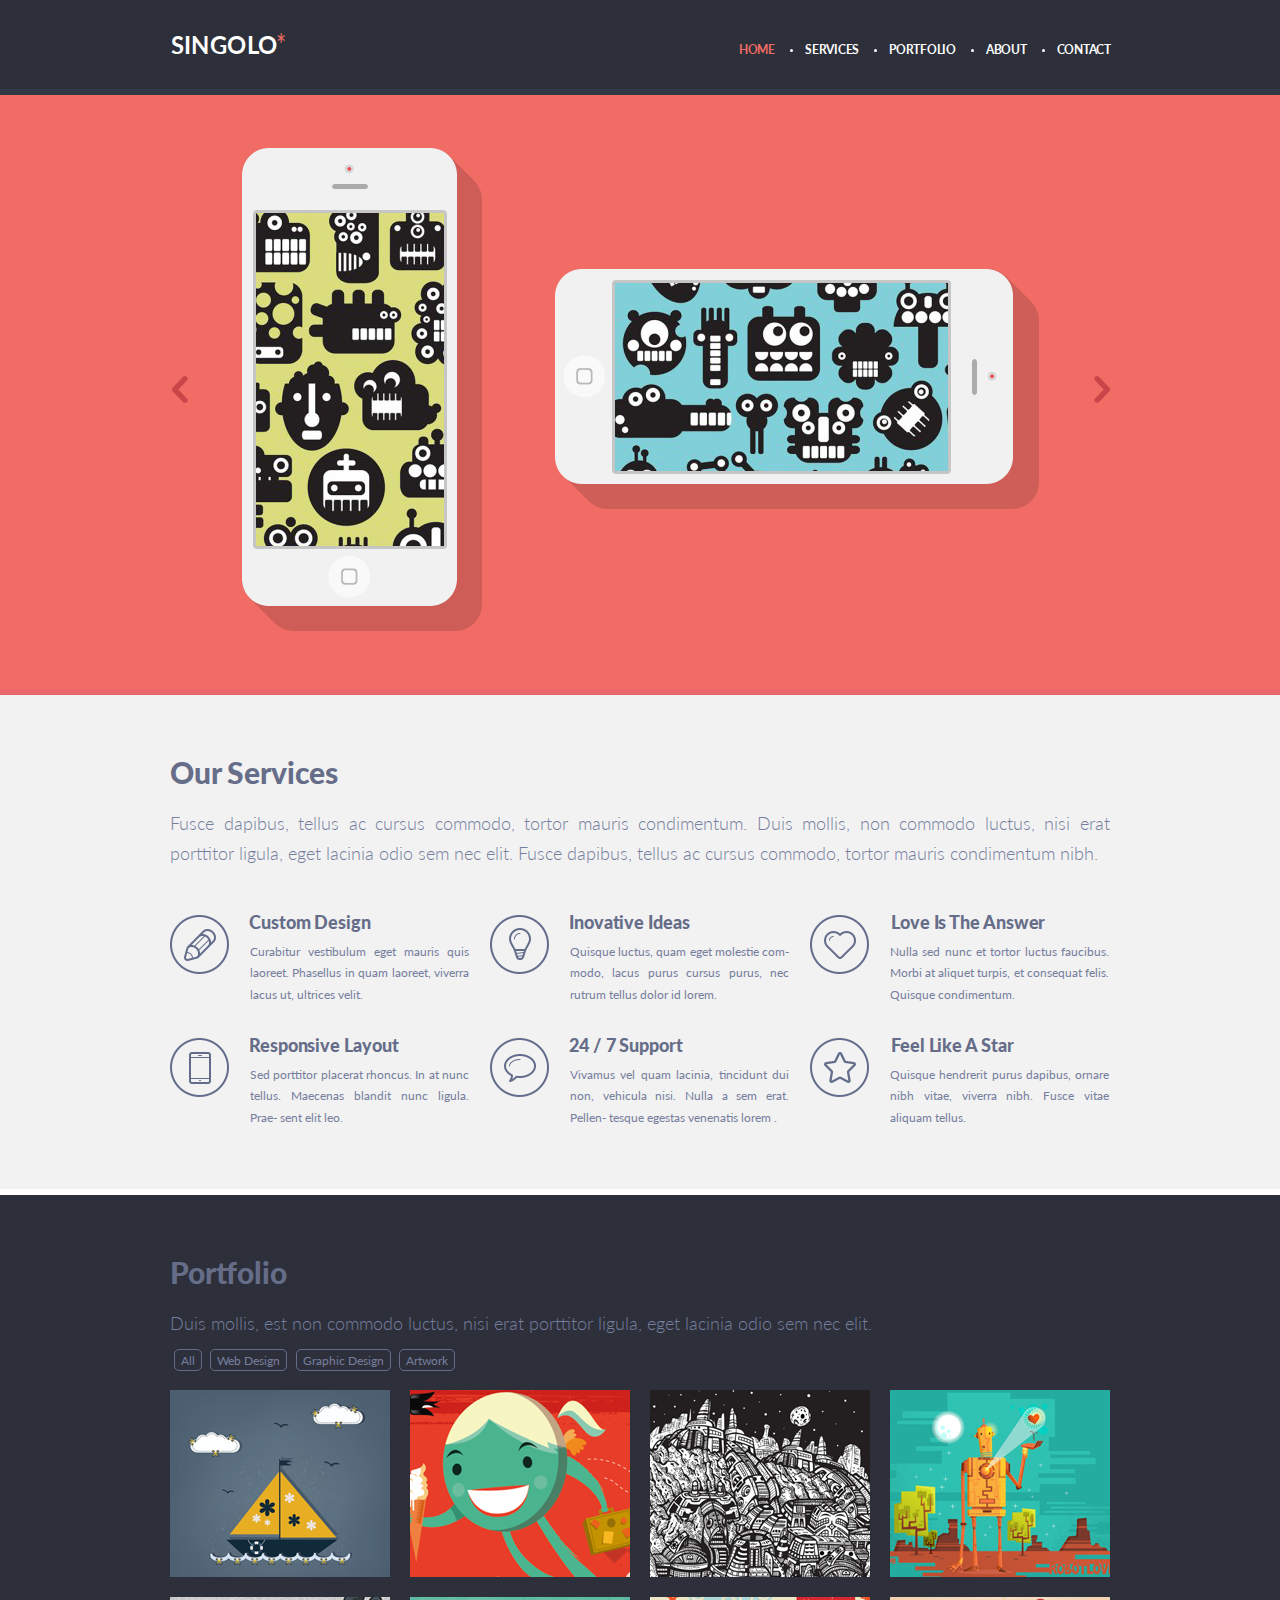
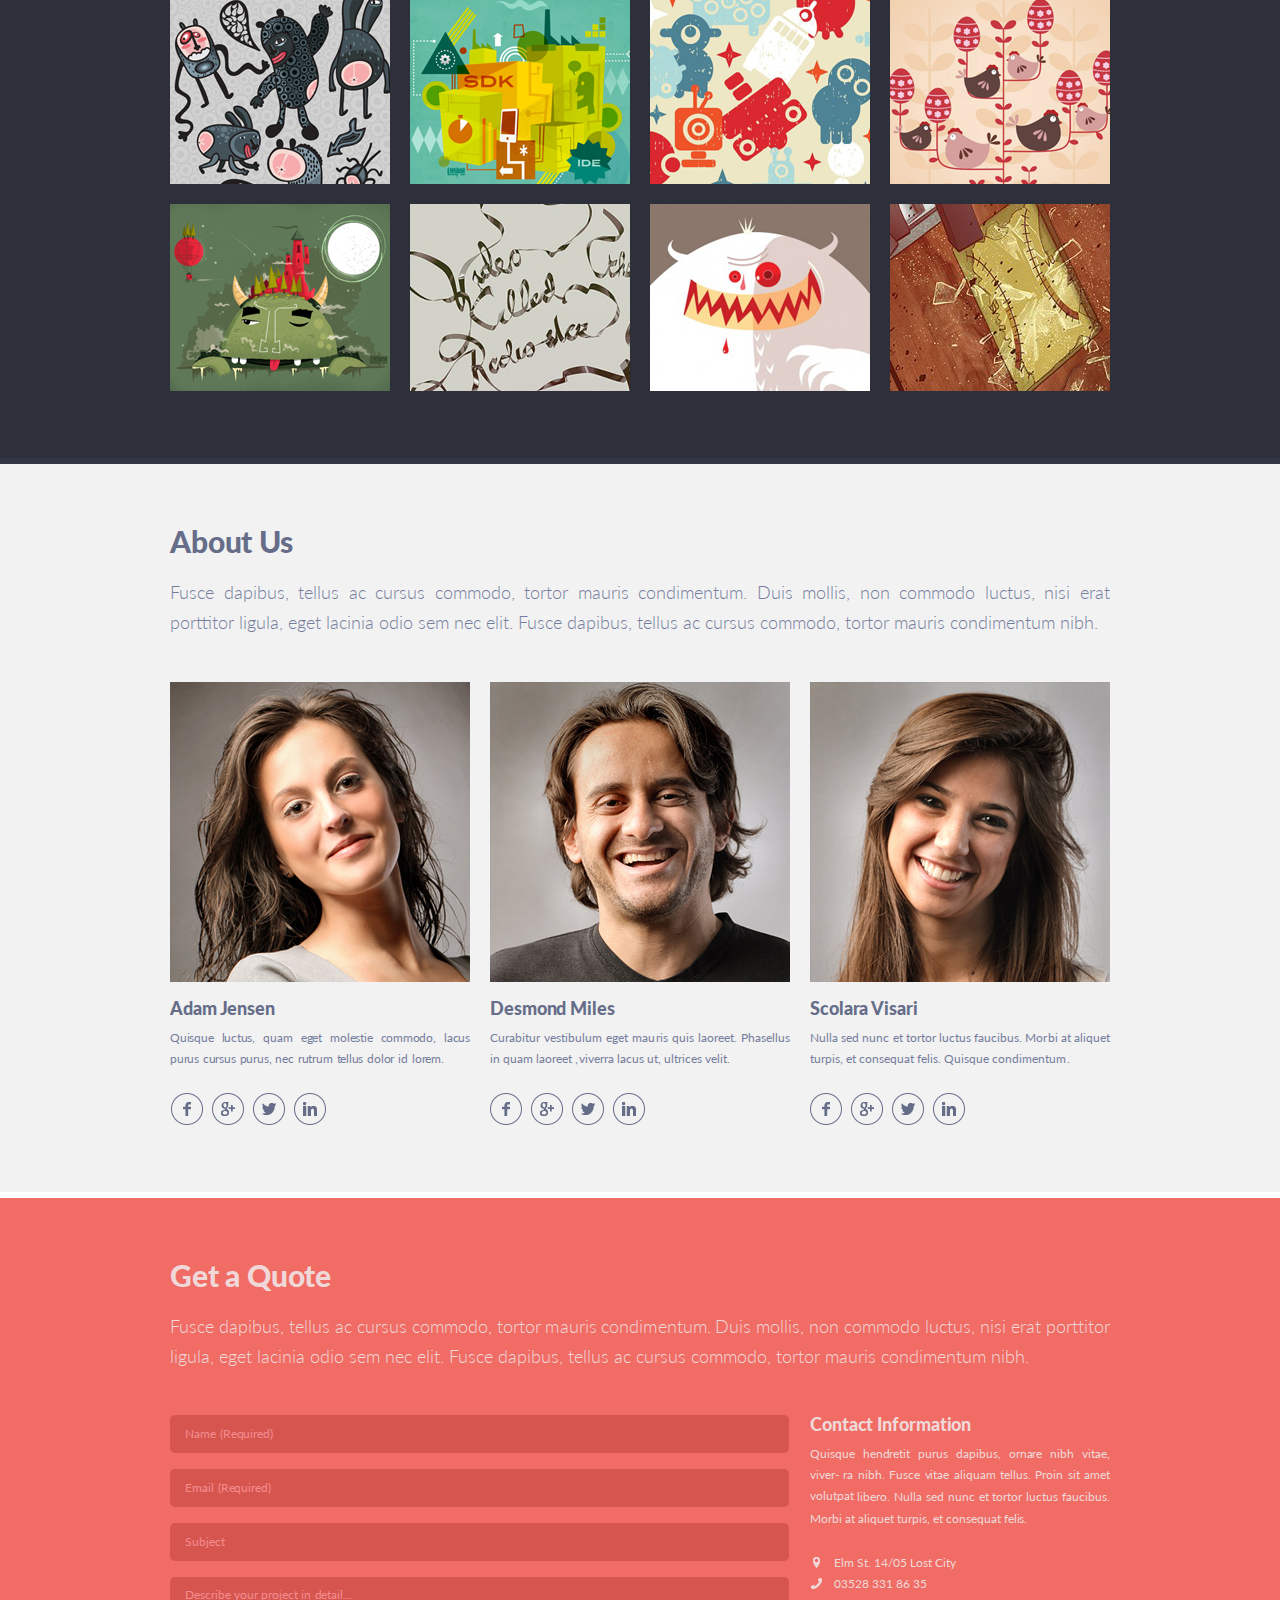
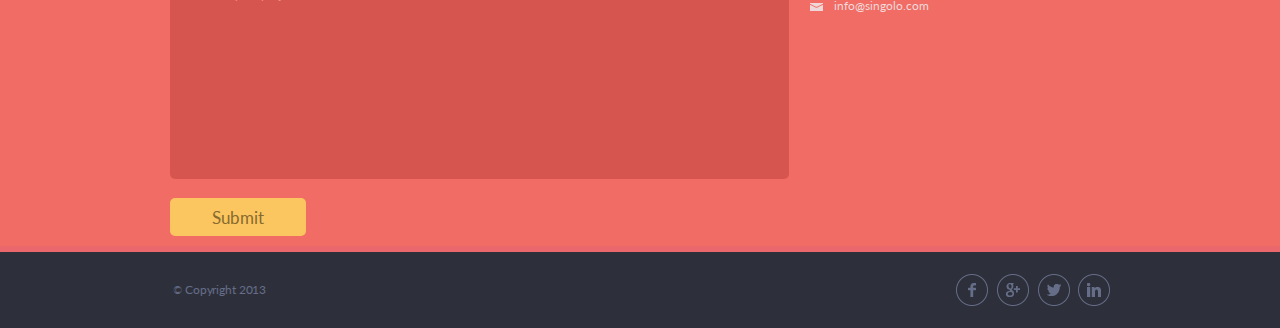
<file: index.html>
<!DOCTYPE html>
<html lang="en">

<head>
  <meta charset="UTF-8">
  <meta name="viewport" content="width=device-width, initial-scale=1.0">
  <title>Singolo</title>
  <link rel="stylesheet" href="style.css">
  <link href="https://fonts.googleapis.com/css?family=Lato:300,400,700,900&display=swap" rel="stylesheet">
  <link href="https://fonts.googleapis.com/css?family=Roboto:300,400,700,900&display=swap" rel="stylesheet">
</head>

<body>
  <a class="anchor" id="top"></a>
  <div class="content-wrapper">
    <header class="header">
      <div class="header-wrapper">
        <div class="burger-menu">
          <div class="burger-stripe"></div>
          <div class="burger-stripe"></div>
          <div class="burger-stripe"></div>
        </div>
        <h1>Singolo</h1>
        <nav class="header-menu" id="navigation">
          <ul class="header-menu-links" id="menu">
            <li class="header-navigation-home" id="home"><a class="active" href="#top">HOME</a></li>
            <li class="header-navigation" id="services"><a href="#services-marker">Services</a></li>
            <li class="header-navigation" id="portfolio"><a href="#portfolio-marker">Portfolio</a></li>
            <li class="header-navigation" id="about"><a href="#about-marker">About</a></li>
            <li class="header-navigation" id="contact"><a href="#contact-marker">Contact</a></li>
          </ul>
        </nav>
      </div>
    </header>
    <div class="overlay-tint"></div>

    <section class="general-content-wrapper" id="wrapper">
      <div class="slider" id="slider-picture-box">
        <div class="slider-wrapper">
          <div class="slider-left-button" id="left-button">
            <img src="./assets/img/left.png" alt="Left Button" width="16" height="27">
          </div>
          <div class="slider-box-wrapper" id="phones">
            <div class="slider-visible-area">
              <div class="slider-vertical-image">
                <div class="vertical-body" onclick="showFun1()"></div>
                <div class="vertical-image" id="display-1"></div>
                <div class="vertical-shadow"></div>
              </div>
              <div class="slider-horizontal-image">
                <div class="transform-image">
                  <div class="horizontal-body" onclick="showFun2()"></div>
                  <div class="horizontal-shadow"></div>
                </div>
                <div class="horizontal-image" id="display-2"></div>
              </div>
            </div>
            <div class="slider-visible-area trinity">
              <img src="./assets/img/trinity.png" alt="Iphone with shadows" width="100%">
            </div>
          </div>
          <div class="slider-right-button" id="right-button">
            <img src="./assets/img/right.png" alt="Right Button" width="16" height="27">
          </div>
        </div>
      </div>
      <div class="services-block" id="services-marker">
        <div class="services-wrapper">
          <div class="services-title-container">
            <h2>Our Services</h2>
            <p class="services-block-text"> Fusce dapibus, tellus ac cursus commodo, tortor mauris condimentum. Duis
              mollis,
              non commodo luctus, nisi erat porttitor ligula, eget lacinia odio sem nec elit. Fusce dapibus, tellus ac
              cursus commodo, tortor mauris condimentum nibh.</p>
          </div>
          <div class="services-box-wrapper">
            <div class="item-container">
              <img src="assets/img/pencil.png" alt="pencil-image" width="59" height="59">
              <div class="item-box">
                <p class="item-title">Custom Design</p>
                <div class="item-description">
                  <p>Curabitur vestibulum eget mauris quis laoreet. Phasellus in quam laoreet, viverra <span>lacus ut,
                      ultrices
                      velit.</span></p>
                </div>
              </div>
            </div>
            <div class="item-container">
              <img src="assets/img/bulb.png" alt="bulb-image" width="59" height="59">
              <div class="item-box">
                <p class="item-title">Inovative Ideas</p>
                <div class="item-description">
                  <p>Quisque luctus, quam eget molestie com- modo, lacus purus cursus purus, nec <span>rutrum tellus
                      dolor
                      id lorem.</span>
                  </p>
                </div>
              </div>
            </div>
            <div class="item-container">
              <img src="assets/img/heart.png" alt="heart-image" width="59" height="59">
              <div class="item-box">
                <p class="item-title third">Love Is The Answer</p>
                <div class="item-description">
                  <p>Nulla sed nunc et tortor luctus faucibus. Morbi at aliquet turpis, et consequat felis.
                    <span>Quisque
                      condimentum.</span></p>
                </div>
              </div>
            </div>
            <div class="item-container">
              <img src="assets/img/phone.png" alt="phone-image" width="59" height="59">
              <div class="item-box">
                <p class="item-title">Responsive Layout</p>
                <div class="item-description">
                  <p>Sed porttitor placerat rhoncus. In at nunc tellus. Maecenas blandit nunc ligula. Prae- <span>sent
                      elit
                      leo.</span></p>
                </div>
              </div>
            </div>
            <div class="item-container">
              <img src="assets/img/bubble.png" alt="bubble-image" width="59" height="59">
              <div class="item-box">
                <p class="item-title">24 / 7 Support</p>
                <div class="item-description">
                  <p>Vivamus vel quam lacinia, tincidunt dui non, vehicula nisi. Nulla a sem erat. Pellen- <span>tesque
                      egestas
                      venenatis lorem .</span></p>
                </div>
              </div>
            </div>
            <div class="item-container">
              <img src="assets/img/star.png" alt="star-image" width="59" height="59">
              <div class="item-box">
                <p class="item-title third">Feel Like A Star</p>
                <div class="item-description">
                  <p>Quisque hendrerit purus dapibus, ornare nibh vitae, viverra nibh. Fusce vitae <span>aliquam
                      tellus.</span></p>
                </div>
              </div>
            </div>
          </div>
        </div>
      </div>

      <div class="portfolio" id="portfolio-marker">
        <div class="portfolio-wrapper">
          <div class="portfolio-logo">
            <h2>Portfolio</h2>
            <p class="portfolio-text">Duis mollis, est non commodo luctus, nisi erat porttitor ligula, eget lacinia odio
              sem
              nec elit.</p>
            <ul class="portfolio-menu" id="porfolio-buttons">
              <li class="portfolio-navigation" id="all"><a href="#!">All</a></li>
              <li class="portfolio-navigation" id="web-design"><a href="#!">Web Design</a></li>
              <li class="portfolio-navigation" id="graphic-design"><a href="#!">Graphic Design</a></li>
              <li class="portfolio-navigation" id="artwork"><a href="#!">Artwork</a></li>
            </ul>
          </div>
          <div class="project" id="examples">
            <div class="project-images">
              <img src="./assets/img/boat.png" alt="Example project" width="220" height="187">
            </div>
            <div class="project-images">
              <img src="./assets/img/girl.png" alt="Example project" width="220" height="187">
            </div>
            <div class="project-images">
              <img src="./assets/img/night.png" alt="Example project" width="220" height="187">
            </div>
            <div class="project-images">
              <img src="./assets/img/robot.png" alt="Example project" width="220" height="187">
            </div>
            <div class="project-images">
              <img src="./assets/img/crowdani.png" alt="Example project" width="220" height="187">
            </div>
            <div class="project-images">
              <img src="./assets/img/sdk.png" alt="Example project" width="220" height="187">
            </div>
            <div class="project-images">
              <img src="./assets/img/crowd.png" alt="Example project" width="220" height="187">
            </div>
            <div class="project-images">
              <img src="./assets/img/balloons.png" alt="Example project" width="220" height="187">
            </div>
            <div class="project-images">
              <img src="./assets/img/mostrohb.png" alt="Example project" width="220" height="187">
            </div>
            <div class="project-images">
              <img src="./assets/img/text.png" alt="Example project" width="220" height="187">
            </div>
            <div class="project-images">
              <img src="./assets/img/monstro.png" alt="Example project" width="220" height="187">
            </div>
            <div class="project-images">
              <img src="./assets/img/Project.png" alt="Example project" width="220" height="187">
            </div>
          </div>
        </div>
      </div>

      <div class="about-container" id="about-marker">
        <div class="about-wrapper">
          <h2>About Us</h2>
          <p class="about-text">Fusce dapibus, tellus ac cursus commodo, tortor mauris condimentum. Duis mollis, non
            commodo luctus, nisi erat porttitor <span>ligula, eget lacinia odio sem nec elit. Fusce dapibus, tellus ac
              cursus
              commodo, tortor mauris condimentum nibh.</span>
          </p>
        </div>
        <div class="about-contacts-wrapper">
          <div class="about-contacts">
            <div class="about-1">
              <img src="assets/img/adam.png" alt="Adam portrait" width="300" height="300">
              <h3>Adam Jensen</h3>
              <p class="personal-info">Quisque luctus, quam eget molestie commodo, lacus purus cursus purus, nec rutrum
                tellus dolor id lorem.</p>
              <div class="sb-menu" id="sb-1">
                <a class="sb facebook" href="https://www.facebook.com/" target="blanc"><span>Facebook</span></a>
                <a class="sb google" href="https://google.com/" target="blanc"><span>Google</span></a>
                <a class="sb twitter" href="https://twitter.com/" target="blanc"><span>Twitter</span></a>
                <a class="sb linkedin" href="https://www.linkedin.com/" target="blanc"><span>LinkedIn</span></a>
              </div>
            </div>
            <div class="about-2">
              <img src="assets/img/desmond.png" alt="Desmond portrait" width="300" height="300">
              <h3>Desmond Miles</h3>
              <p class="personal-info">Curabitur vestibulum eget mauris quis laoreet. Phasellus in quam laoreet ,viverra
                lacus ut, ultrices velit.</p>
              <div class="sb-menu" id="sb-2">
                <a class="sb facebook" href="https://www.facebook.com/" target="blanc"><span>Facebook</span></a>
                <a class="sb google" href="https://google.com/" target="blanc"><span>Google</span></a>
                <a class="sb twitter" href="https://twitter.com/" target="blanc"><span>Twitter</span></a>
                <a class="sb linkedin" href="https://www.linkedin.com/" target="blanc"><span>LinkedIn</span></a>
              </div>
            </div>
            <div class="about-3">
              <img src="assets/img/scolara.png" alt="Scolara portrait" width="300" height="300">
              <h3>Scolara Visari</h3>
              <p class="personal-info">Nulla sed nunc et tortor luctus faucibus. Morbi at aliquet turpis, et consequat
                felis. Quisque condimentum.</p>
              <div class="sb-menu" id="sb-3">
                <a class="sb facebook" href="https://www.facebook.com/" target="blanc"><span>Facebook</span></a>
                <a class="sb google" href="https://google.com/" target="blanc"><span>Google</span></a>
                <a class="sb twitter" href="https://twitter.com/" target="blanc"><span>Twitter</span></a>
                <a class="sb linkedin" href="https://www.linkedin.com/" target="blanc"><span>LinkedIn</span></a>
              </div>
            </div>
          </div>
        </div>
      </div>

      <div class="quote" id="contact-marker">
        <div class="quote-wrapper">
          <div class="quote-logo">
            <h2>Get a Quote</h2>
            <p class="header-text">Fusce dapibus, tellus ac cursus commodo, tortor mauris condimentum. Duis mollis, non
              commodo luctus, nisi erat porttitor <span>ligula, eget lacinia odio sem nec elit. Fusce dapibus, tellus ac
                cursus
                commodo, tortor mauris condimentum nibh.</span></p>
          </div>
          <div class="form-wrapper">
            <div class="form-container">
              <form id="describe-form" action="./" method="post" enctype="text/plain" name="myForm">
                <input class="input-form-1" id="input-1-area" type="text" name="name" placeholder="Name (Required)"
                  required>
                <input class="input-form-2" id="mail" type="email" name="mail" placeholder="Email (Required)" required>
                <input class="input-form-3" id="subject" type="text" name="subject" placeholder="Subject">
                <textarea class="describe-form" id="describe-area" form="describe-form"
                  placeholder="Describe your project in detail&hellip;"></textarea>
                <button class="submit-form" onclick="RESET()">Submit</button>
              </form>
            </div>
            <div class="form-main">
              <h4>Contact Information</h4>
              <p class="form-text">Quisque hendretit purus dapibus, ornare nibh vitae, viver- ra nibh. Fusce vitae
                aliquam
                tellus. Proin sit
                amet volutpat <span>libero. Nulla sed nunc et tortor luctus faucibus. Morbi at aliquet turpis, et
                  consequat
                  felis.</span></p>
              <div class="form-main-contacts">
                <ul class="list-main-contacts">
                  <li class="location-contacts">
                    <a href="https://www.google.com/maps/@55.745655,37.499406,16z?hl=en-EN">
                      <span class="ico ico-location"></span>
                      <span class="ico-text text-location">Elm St. 14/05 Lost City</span>
                    </a>
                  </li>
                  <li class="phone-contacts">
                    <a href="tel:035283318635">
                      <span class="ico ico-phone"></span>
                      <span class="ico-text text-phone">03528 331 86 35</span>
                    </a>
                  </li>
                  <li class="mail-contacts"><a href="mailto:info@singolo.com">
                      <span class="ico ico-mail"></span>
                      <span class="ico-text text-mail">info@singolo.com</span>
                    </a>
                  </li>
                </ul>
              </div>
            </div>
          </div>
        </div>
      </div>
    </section>

    <footer class="footer">
      <div class="footer-container">
        <h5><span>&copy;</span> Copyright 2013</h5>
        <div class="sb-menu-footer" id="sb-footer">
          <a class="sb facebook" href="https://www.facebook.com/" target="blanc"><span>Facebook</span></a>
          <a class="sb google" href="https://google.com/" target="blanc"><span>Google</span></a>
          <a class="sb twitter" id="footer-sb-twitter" href="https://twitter.com/"
            target="blanc"><span>Twitter</span></a>
          <a class="sb linkedin" href="https://www.linkedin.com/" target="blanc"><span>LinkedIn</span></a>
        </div>
      </div>
    </footer>

  </div>
  <script src="script.js"></script>
</body>

</html>
</file>
<file: style.css>
* {
  margin: 0 auto;
  padding: 0;
}

body {
  font-family: "Lato", "Roboto", sans-serif;
}

html {
  scroll-behavior: smooth;
}

.content-wrapper {
  min-width: 1020px;
}

a.anchor {
  position: relative;
  top: -95px;

  display: block;

  visibility: hidden;
}

.header-wrapper {
  position: relative;

  display: flex;
  flex-grow: 0;
  flex-shrink: 0;
  flex-direction: row;
  justify-content: space-between;
  max-width: 1020px;
  padding-right: 40px;
  padding-left: 40px;
}

.header {
  position: fixed;
  top: 0;
  z-index: 10;

  width: 100%;
  height: 89px;

  background-color: #2d303a;
  border-bottom: 6px solid #323746;
}

.burger-menu,
.overlay-tint {
  display: none;
}

.header h1 {
  position: relative;
  left: 0;

  margin-left: 38px;
  padding: 34px 0 0 0;

  font-weight: 700;
  font-size: 25px;
  line-height: 20px;
  color: #ffffff;
  text-transform: uppercase;
  letter-spacing: 0.014em;

  transform: scaleY(1.04);
  transform: scaleX(0.95);
}

.header h1::after {
  content: "*";
  position: absolute;
  right: -10px;

  font-weight: 400;
  color: #f06c64;

  transform: scaleY(1.2);
}

.header-menu {
  position: relative;

  width: 402px;
  /* right: -24px; */
  margin-right: 24px;
  padding-top: 42px;
}

.header-menu ul {
  display: flex;
  justify-content: space-between;

  list-style-type: none;
}

.header-navigation,
.header-navigation-home {
  font-weight: 700;
  font-size: 12px;
  line-height: 16px;
  text-transform: uppercase;
  letter-spacing: -0.02em;
}

.header-navigation a,
.header-navigation-home a {
  position: relative;

  text-decoration: none;
}

.header-navigation a::before {
  content: "";
  position: absolute;
  top: 7px;
  left: -15px;

  width: 3px;
  height: 3px;

  background-color: #ffffff;
  border-radius: 50%;
}

#menu a:not(.active):hover {
  color: #f06c64;
}

.active {
  color: #f06c64;
}

#menu a:not(.active) {
  color: #ffffff;
}

#wrapper {
  position: relative;

  width: 100%;
  margin-top: 95px;
}

/* Slider Block */

.slider-wrapper {
  position: relative;

  max-width: 1020px;
  height: 594px;
  overflow: hidden;
}


.slider {
  width: 100%;

  background-color: #f06c64;
  border-bottom: 6px solid #ea676b;

  transition: all ease 2s;
}

.slider-vertical-image {
  position: absolute;
  top: 53px;
  left: 112px;
}

.vertical-body {
  position: absolute;
  z-index: 2;
  z-index: 2;

  width: 215px;
  height: 458px;

  background-image: url("assets/img/Base.png");
}
.vertical-image {
  position: absolute;
  top: 65px;
  left: 14px;
  z-index: 3;

  width: 188px;
  height: 333px;

  background-image: url("assets/img/Vertical-image.png");
  background-position: -14px -135px;
}

.vertical-shadow {
  position: absolute;
  z-index: 1;

  width: 240px;
  height: 483px;

  background-image: url("assets/img/Shadow.png");
}

.slider-horizontal-image {
  position: absolute;
  top: 174px;
  left: 883px;
}

.transform-image {
  transform: rotate(90deg);
}

.horizontal-body {
  position: absolute;

  width: 215px;
  height: 458px;

  background-image: url("assets/img/Base.png");
}

.horizontal-image {
  position: absolute;
  top: 14px;
  right: 65px;
  z-index: 3;

  width: 333px;
  height: 188px;

  background-image: url("assets/img/Horizontal-image.png");
  background-position: -125px -119px;
  border: hidden;
}

.horizontal-shadow {
  position: absolute;
  top: -26px;
  bottom: 0;
  z-index: -1;

  width: 240px;
  height: 484px;

  background-image: url("assets/img/Shadow.png");
  background-repeat: no-repeat;
  background-position-y: 1px;
  transform: rotateX(180deg);
}

.slider-left-button {
  position: absolute;
  z-index: 4;

  margin-top: 281px;
  margin-left: 42px;

  cursor: pointer;
}

.slider-right-button {
  position: absolute;
  top: 281px;
  right: 40px;
  z-index: 4;

  cursor: pointer;
}

.slider-left-button:hover,
.slider-right-button:hover {
  opacity: 0.5;
}

.trinity-background {
  background-color: #648bf0;
  border-bottom: 6px solid #649bf0;

  transition: all ease 2s;
}

.slider-visible-area {
  position: absolute;

  transition: all ease 1.3s;
}

.trinity {
  top: 43px;

  height: inherit;
  margin-left: 252px;
}


/* Services Block */

.services-wrapper {
  max-width: 1020px;
  padding-bottom: 28px;
}

.services-block {
  position: relative;

  height: 100%;

  font-family: "Lato", sans-serif;

  background: #f2f2f2;
  border-bottom: 6px solid white;
}

.services-title-container {
  position: relative;

  max-width: 1020px;
  margin-right: 40px;
  margin-left: 40px;
}

.services-block h2 {
  padding-top: 59px;

  font-weight: 900;
  font-size: 30px;
  text-align: left;
  color: #666d89;
  letter-spacing: -0.0055em;
}

.services-block-text {
  margin-top: 18px;

  font-weight: 300;
  font-size: 18px;
  line-height: 30px;
  font-family: "Lato";
  text-align: justify;
  color: #767e9e;
}

.services-box-wrapper {
  position: relative;

  display: flex;
  flex-direction: row;
  flex-wrap: wrap;
  justify-content: space-between;
  max-width: 1020px;
  margin: 47px 0 0 0;
  padding-right: 40px;
  padding-left: 40px;
}

.item-container {
  display: flex;
  width: 29.41%;
  min-width: 300px;
  margin: 0 0 32px 0;
}

.item-box {
  display: block;
  float: right;
  width: 73%;
  min-width: 217px;
  margin-left: 22px;
}

.item-title {
  margin-top: -2px;
  margin-left: -2px;

  font-weight: 900;
  font-size: 18px;
  line-height: 18px;
  vertical-align: top;
  text-align: left;
  color: #666d89;
  letter-spacing: -0.005em;
}

.item-description {
  max-height: 90px;
  margin-top: 10px;
  margin-left: -1px;
  padding-right: 1px;
  overflow: hidden;

  font-weight: 400;
  font-size: 12px;
  line-height: 21px;
  text-align: justify;
  color: #767e9e;
}

.third {
  margin-left: 0;
}

.item-description span {
  line-height: 23px;
}

/* SECOND PART */

.portfolio-wrapper {
  max-width: 1020px;
}

.portfolio {
  position: relative;

  height: 100%;

  background-color: #2d303a;
  border-bottom: 6px solid #323746;
}

.portfolio-logo {
  padding: 68px 40px 24px 40px;
}

.portfolio-logo h2 {
  position: relative;

  font-weight: 900;
  font-size: 30px;
  line-height: 18px;
  color: #666d89;
  letter-spacing: -0.005em;
}

.portfolio-logo p {
  padding: 27px 0 10px 0;
  padding-top: 27px;

  font-weight: 300;
  font-size: 18px;
  line-height: 30px;
  text-align: left;
  color: #767e9e;
  white-space: nowrap;
}

.portfolio-menu {
  position: absolute;

  display: flex;
  justify-content: space-between;
  width: 289px;

  list-style-type: none;
}

.portfolio-navigation {
  font-weight: 400;
  font-size: 12px;
  line-height: 24px;
  color: #767e9e;
}

.portfolio-navigation a {
  padding: 2.5px 6px 2.5px 6px;

  color: inherit;
  text-decoration: none;

  border: 1px solid #666d89;
  border-radius: 5px;
}

#porfolio-buttons a:not(.button-active):hover,
#porfolio-buttons a.button-active {
  color: #dedede;

  border-color: #c5c5c5;
}




/* Project Block */

.project {
  display: grid;
  margin: 0 auto;
  padding: 8px 30px 57px 30px;

  grid-template-columns: repeat(4, 25%);
}

div.project-images {
  margin: 10px 10px 7px 10px;
}

.project-images img:not(.image-active):hover {
  width: 210px;
  height: 177px;

  border: 5px dotted #f06c64;
}

.image-active {
  width: 210px;
  height: 177px;

  border: 5px solid #f06c64;
}


/* About Block */

.about-container {
  position: relative;

  height: 100%;

  background: #f2f2f2;
  border-bottom: 6px solid white;
}

.about-wrapper {
  position: relative;

  max-width: 1020px;
  padding: 68px 0 45px 40px;

  text-align: justify;
}

.about-wrapper h2 {
  margin-left: 20px;

  font-weight: 900;
  font-size: 30px;
  line-height: 18px;
  text-align: left;
  color: #666d89;
  letter-spacing: -0.005em;
}
.about-wrapper p {
  margin-top: 27px;
  margin-right: 60px;
  margin-left: 20px;

  font-weight: 300;
  font-size: 18px;
  line-height: 30px;
  color: #767e9e;
}

.about-contacts {
  position: relative;

  display: flex;
  justify-content: center;
  width: 100%;
}

.about-contacts-wrapper {
  max-width: 1020px;
}

.about-contacts > div {
  box-sizing: border-box;
  width: 29.41%;
  margin-bottom: 67px;
}

.about-contacts > div:first-child {
  margin-left: 40px;
}

.about-contacts > div:last-child {
  margin-right: 40px;
}

h3 {
  margin: 14px 0 10px 0;
  overflow: hidden;

  font-weight: 900;
  font-size: 18px;
  line-height: 18px;
  text-align: left;
  color: #666d89;
  letter-spacing: -0.0055em;
  white-space: nowrap;
}

.personal-info {
  font-weight: 400;
  font-size: 12px;
  line-height: 21px;
  text-align: justify;
  color: #767e9e;
  letter-spacing: 0.0025em;
}

.about-1 p {
  letter-spacing: -0.02em;
  word-spacing: 1.414px;
}


.about-3 p {
  letter-spacing: 0.0025em;
  word-spacing: -0.18px;
}

.sb-menu {
  margin-top: 8px;
}

#sb-1 {
  margin-left: 1px;
}

.sb.facebook {
  background-image: url(./assets/img/Facebook.png);
}

.sb.google {
  background-image: url(./assets/img/Google.png);
}
.sb.twitter {
  background-image: url(./assets/img/Twitter.png);
}

.sb.linkedin {
  background-image: url(./assets/img/LinkedIn.png);
}

.sb:hover {
  transform: scale(1.2);
  opacity: 0.5;
}

.sb {
  position: relative;

  display: inline-block;
  width: 32px;
  height: 32px;
  margin-right: 5px;
}

.sb span {
  display: block;
  width: 0;
  height: 0;
  overflow: hidden;
}

/* THIRD PART */

.quote {
  position: relative;

  height: 100%;

  background-color: #f06c64;
  border-bottom: 6px solid #ea676b;
}

.quote-wrapper {
  max-width: 1020px;
}

.quote-logo {
  padding: 68px 40px 0 40px;
}

.quote-logo h2 {
  position: relative;

  font-weight: 900;
  font-size: 30px;
  line-height: 18px;
  color: #f0d8d9;
  letter-spacing: -0.006em;
}

.quote-logo p {
  padding: 27px 0 10px 0;
  padding-top: 27px;

  font-weight: 300;
  font-size: 18px;
  line-height: 30px;
  text-align: justify;
  color: #f0d8d9;
  letter-spacing: 0.0009em;
  word-spacing: -0.5px;
}

.quote-logo p span {
  word-spacing: -0.1px;
}

/* Form section */

.form-wrapper {
  position: relative;

  display: flex;
  flex-grow: 0;
  flex-shrink: 0;
  flex-direction: row;
  max-width: 1020px;
  margin: 34px 0 10px 0;
}

.form-container {
  width: 100%;
  margin: 0 21px 0 40px;
}

.form-main {
  margin-right: 40px;
}

input,
textarea {
  width: 100%;
  height: 37px;
  margin-bottom: 16px;
  padding-bottom: 1px;

  font-weight: 400;
  font-size: 12px;
  font-family: "Lato", sans-serif;
  color: #f0d8d9;
  text-indent: 15px;

  background-color: #d6564f;
  border: none;
  border-radius: 5px;
  outline: none;
}

textarea {
  padding-top: 10px;
}

#describe-area {
  height: 191px;
}

input::placeholder,
textarea::placeholder {
  font-weight: 400;
  font-size: 12px;
  color: #f48c8f;
  letter-spacing: -0.005em;
}

input:focus::placeholder,
textarea:focus::placeholder,
input:hover::placeholder,
textarea:hover::placeholder {
  opacity: 0;
}

#describe-area::placeholder {
  word-spacing: 0.5px;
}

#describe-form input::placeholder {
  word-spacing: 1px;
}

.form-container button {
  width: 136px;
  height: 38px;

  font-size: 17px;
  font-family: "Lato";
  color: #886a30;

  background-color: #fbc65f;
  border: none;
  border-radius: 5px;
}

.form-container button:hover {
  color: #d6564f;

  background-color: #f0d8d9;
  cursor: pointer;
}

.form-container textarea {
  resize: none;
}

/* Contacts information block */

.form-main {
  width: 300px;
  margin-left: 0;

  color: #f0d8d9;
}

.form-main h4 {
  font-weight: 900;
  font-size: 18px;
  line-height: 18px;
  text-align: left;
  letter-spacing: -0.005em;
}

.form-main p {
  min-width: 300px;
  padding-top: 10px;

  font-weight: 400;
  font-size: 12px;
  line-height: 21px;
  text-align: justify;
  letter-spacing: -0.005em;
}

.form-main p span {
  padding-top: 0.5px;

  line-height: 22.5px;
  letter-spacing: -0.001em;
}

.list-main-contacts {
  position: absolute;

  padding-top: 25px;

  list-style-type: none;
  font-weight: 400;
  font-size: 12px;
}

.list-main-contacts a {
  color: inherit;
  text-decoration: none;
}

.list-main-contacts a:hover {
  color: #2d303a;
}

.ico {
  display: inline-block;
}

.ico-location {
  width: 7px;
  height: 11px;
  margin: 0 10.5px 0 3px;

  background-image: url("./assets/img/slocation.png");
  background-repeat: no-repeat;
  background-position: bottom;
}

.ico-phone {
  width: 11px;
  height: 11px;
  margin: 7px 8.5px 0 1px;

  background-image: url("./assets/img/sphone.png");
  background-repeat: no-repeat;
}

.ico-mail {
  width: 13px;
  height: 8px;
  margin: 11px 7.5px 0 0;

  background-image: url("./assets/img/smail.png");
  background-repeat: no-repeat;
}

.text-location,
.text-phone,
.text-mail {
  vertical-align: 1px;
}

/* Footer section */

footer {
  position: relative;

  width: 100%;
  height: 76px;

  background-color: #2d303a;
}

.footer-container {
  left: 0;

  display: flex;
  flex-flow: row;
  justify-content: space-between;
  max-width: 1020px;
}

footer h5 {
  position: relative;

  margin-left: 10px;
  padding: 30px 0 0 33px;

  font-weight: 400;
  font-size: 12px;
  color: #666d89;
  letter-spacing: -0.015em;
  word-spacing: 0.5px;
}

footer h5 span {
  font-weight: 300;
  font-size: 11px;
}

footer .sb:hover {
  background-color: #f0d8d9;
  border-radius: 32px;
  transform: scale(1.25);
}

#sb-footer {
  margin: 6px 35px 0 0;
  padding-right: 0;
}

#footer-sb-twitter {
  margin-right: 4px;
}

/* Form validation */

.input-form-1:valid:focus,
.input-form-2:valid:focus {
  background-color: rgb(34, 100, 63);
}

.input-form-1:invalid:focus,
.input-form-2:invalid:focus {
  background-color: brown;
}

@media (min-width:768px) and (max-width:1019px) {
  * {
    margin: 0 auto;
    padding: 0;
  }

  .content-wrapper {
    min-width: 768px;
  }

  .slider {
    width: 100%;
  }

  .slider-wrapper {
    min-width: 768px;
    height: 58.236vw;
  }
  .slider-vertical-image {
    top: 5.235vw;
    left: 10.832vw;

    background-size: contain;
  }

  .vertical-body {
    width: 21.141vw;

    background-repeat: no-repeat;
    background-size: contain;
  }

  .vertical-image {
    top: 6.373vw;
    left: 1.5vw;

    width: 18.432vw;
    height: 32.647vw;

    background-position: -10.54px -101.65px;
    background-size: calc(580px/1020*768) calc(580px/1020*768);
  }

  .vertical-shadow {
    background-repeat: no-repeat;
    background-size: 23.53vw auto;
  }

  .slider-horizontal-image {
    top: 17.059vw;
    left: 86.4vw;
  }


  .horizontal-body {
    width: 21.141vw;

    background-repeat: no-repeat;
    background-size: contain;
  }

  .horizontal-image {
    top: 1.36vw;
    right: 6.373vw;

    width: 32.647vw;
    height: 18.432vw;

    background-position: -94.11px -89.6px;
    background-size: calc(580px/1020*768) calc(580px/1020*768);
  }

  .horizontal-shadow {
    top: -2.549vw;
    bottom: 0;

    width: 23.529vw;
    height: calc(484vw/10.20);

    background-position-y: 1px;
    background-size: contain;
  }

  .slider-left-button {
    margin-top: calc(281vw/10.20);
    margin-left: 3.7vw;
  }

  .slider-right-button {
    top: calc(281vw/10.20);
    right: 3.7vw;
  }

  .trinity {
    top: calc(43vw/10.20);

    width: calc(513vw/10.20);
    margin-left: 25vw;

    background-size: contain;
  }


  /* services */

  .services-block {
    height: 100%;

    border-bottom: none;
  }

  .services-block h2 {
    padding-top: 5.2vw;
  }

  .services-title-container {
    margin-right: 5.2083vw;
    margin-left: 5.2083vw;
  }

  .item-container {
    flex: 1 1 auto;
    justify-content: left;
    width: 43.5%;
    min-width: 300px;
    margin: 0 0 5.1vw 0;
  }

  .item-container:nth-child(2n+1) {
    margin-right: 2.524vw;
  }

  .item-container > img {
    margin-right: 2.734vw;
    margin-left: 0;
  }


  .item-container:nth-child(2n+1) {
    margin-left: 0;
  }

  .services-wrapper {
    min-width: 768px;
    max-width: 1019px;
  }

  .services-box-wrapper {
    margin: 3.65vw 5.2083vw 0 5.2083vw;
    padding-right: 0;
    padding-left: 0;
  }

  .item-box {
    width: 100%;
    min-width: 220px;
    margin-left: 0;
    padding-right: 4.377vw;
  }


  /* portfolio */


  .portfolio-logo p {
    padding-right: 20px;

    text-align: justify;
    white-space: normal;
  }

  .project {
    display: grid;
    margin: 0 auto;
    padding: 8px 30px 66px 30px;

    grid-template-columns: repeat(3, 33.36%);
  }

  .project-images img {
    width: 100%;
    height: auto;
  }

  .project-images img.image-active {
    width: 94.3%;
    height: auto;

    border: 5px solid #f06c64;
  }

  .project-images img:not(.image-active):hover {
    width: 94.3%;
    height: auto;

    border: 5px dotted #f06c64;
  }

  /* about */

  .about-container {
    min-width: 768px;
    height: 100%;

    border-bottom: none;
  }

  .form-container {
    width: 76.74%;
    max-width: 619px;
  }

  p.form-text {
    line-height: 22px;
  }

  .about-contacts-wrapper {
    min-width: 768px;
  }


  .about-contacts img {
    width: 100%;
    min-width: 219px;
    height: auto;
  }

  .about-contacts > div {
    min-width: 219px;
    margin-right: 1.3021vw;
    margin-left: 1.3021vw;
  }


  /* THIRD */

  .quote-logo {
    padding: 6.9vw 40px 0 40px;
  }

  .quote-logo p {
    padding: 1.82vw 0 0 0;

    line-height: 30px;
  }

  .quote-logo h2 {
    line-height: 36px;
  }

  .form-wrapper {
    min-width: 768px;
    margin: 3.8vw 0 5vw 0;
  }

  .form-main {
    margin-right: 40px;
  }

  input,
  textarea {
    height: 38px;
    margin-bottom: 9.25px;
  }

  #describe-area {
    height: 159px;
    padding-bottom: 0;
  }

  .form-main p {
    min-width: 221px;
    padding-top: 0;
  }

  .list-main-contacts {
    padding-top: 9px;
  }

  footer {
    min-width: 768px;
    height: 76px;
  }
}

@media (min-width:320px) and (max-width:767px) {
  * {
    margin: 0 auto;
    padding: 0;
  }

  a.anchor {
    position: relative;
    top: -59px;

    display: block;

    visibility: hidden;
  }

  #wrapper {
    margin-top: 71px;
  }

  .content-wrapper {
    min-width: 320px;
  }

  .header-wrapper {
    min-width: 320px;
    max-width: 767px;
    padding: 26px 0 0 0;
  }

  .header {
    height: 71px;

    background-color: #2d303a;
    border-bottom: none;
  }

  .header h1 {
    z-index: 11;

    display: block;
    margin-left: -45px;
    padding: 0;
  }

  .header h1::after {
    position: relative;
    left: 0;
  }

  .header-menu {
    display: none;
    padding-top: 0;
  }

  .burger-menu {
    z-index: 9;

    display: block;
    margin-left: 20px;

    transition: all 0.5s;
  }

  .burger-menu.active {
    z-index: 9;

    margin-right: 73.5px;

    transform: rotate(90deg);

    transition: all 0.5s;
  }

  .burger-stripe {
    width: 25px;
    height: 2.4px;

    background: #f6f6f7;
  }

  .burger-stripe:nth-child(2) {
    width: 25px;
    height: 2.4px;
    margin-top: 6.43px;
    margin-bottom: 6.42px;

    background: #f6f6f7;
  }

  .float-menu {
    position: fixed;
    top: 0;
    left: 0;
    z-index: 8;

    display: block;
    width: 278px;
    height: 100%;
    margin-right: 0;
    margin-right: 100%;

    background: #2d303a;
    box-shadow: 0 -40px 20px rgba(0, 0, 0, 0.4);
  }

  .float-menu ul {
    display: block;
    margin-top: 238px;
  }

  .header-menu ul li {
    padding-bottom: 27px;
    padding-left: 71px;
  }

  .header-menu ul li a {
    font-size: 24px;
    line-height: 31px;
  }

  .header-navigation a::before {
    display: none;
  }

  .overlay-tint {
    z-index: 7;

    width: 100vw;
    height: 100%;

    background: #2d303a;
    opacity: 0.6;
  }

  /* Slider */
  .slider {
    width: 100%;

    border-bottom: 2.21px solid #ea676b;
  }

  .slider-wrapper {
    min-width: 320px;
    height: 58.235vw;
  }
  .slider-vertical-image {
    top: calc(53vw/10.20);
    left: 11vw;
  }

  .vertical-body {
    background-repeat: no-repeat;
    background-size: 21.141vw auto;
  }

  .vertical-image {
    top: calc(65vw/10.20);
    left: calc(14vw/10.20);

    width: calc(188vw/10.20);
    height: calc(333vw/10.20);

    background-position: -5.14px -49.63px;
    background-size: calc(580px/1020*375) calc(580px/1020*375);
  }

  .vertical-shadow {
    background-repeat: no-repeat;
    background-size: 23.53vw auto;
  }

  .slider-horizontal-image {
    top: calc(174vw/10.20);
    left: 86.4vw;
  }


  .horizontal-body {
    background-repeat: no-repeat;
    background-size: 21.141vw auto;
  }

  .horizontal-image {
    top: calc(14vw/10.20);
    right: calc(65vw/10.20);

    width: calc(333vw/10.20);
    height: calc(188vw/10.20);

    background-position: -45.95px -43.75px;
    background-size: calc(580px/1020*375) calc(580px/1020*375);
  }

  .horizontal-shadow {
    top: calc(-26vw/10.20);
    bottom: 0;

    width: calc(240vw/10.20);
    height: calc(484vw/10.20);

    background-size: contain;
  }

  .slider-left-button {
    margin-top: 26vw;
    margin-left: 2.599vw;

    background-size: contain;
  }

  .slider-left-button img,
  .slider-right-button img {
    width: 3.76vw;
    max-width: 16px;
    height: 6.64vw;
    max-height: 27px;

    background-size: contain;
  }

  .slider-right-button {
    top: 26vw;
    right: 2.599vw;
  }

  .trinity {
    top: calc(43vw/10.20);

    width: calc(513vw/10.20);
    margin-left: 25vw;

    background-size: contain;
  }

  /* services */

  .services-block h2 {
    padding-top: 24px;
  }

  .services-block-text {
    margin-top: 13px;
  }

  .services-box-wrapper {
    margin: 37px 0 0 0;
  }

  .services-block {
    height: 100%;

    border-bottom: none;
  }

  .item-container {
    width: 100%;
    min-width: 245px;
    margin: 0 8vw 32px 8vw;
  }

  div.item-box {
    width: 69.845%;
    min-width: 162px;
    margin-left: 21px;
  }

  div.services-box-wrapper {
    padding-right: 0;
    padding-left: 0;
  }

  .services-wrapper {
    min-width: 320px;
    max-width: 767px;
    padding-bottom: 0;
  }


  /* portfolio */

  .portfolio {
    border-bottom: none;
  }

  .portfolio-logo {
    padding: 42px 30px 24px 30px;
  }

  .portfolio-logo p {
    padding-right: 0;

    text-align: justify;
    white-space: normal;
  }

  .project {
    display: grid;
    max-height: 141.6vw;
    margin: 0 auto;
    padding: 18px 6.2668vw 42px 6.2668vw;
    overflow: hidden;

    grid-template-columns: 1fr 1fr;
    grid-template-rows: 1fr 1fr 1fr 1fr;
  }

  .portfolio-wrapper {
    padding-bottom: 42px;
  }

  .project-images img {
    width: 40.27vw;
    height: auto;
  }

  div.project-images {
    margin-top: 7px;
    margin-right: auto;
    margin-bottom: 7px;
    margin-left: auto;
  }

  .project-images img.image-active {
    width: 37.6vw;
    height: 31.558vw;

    border: 5 solid #f06c64;
  }

  .project-images img:not(.image-active):hover {
    width: 40.27vw;
    height: auto;

    border: none;
  }

  /* about */

  .about-container {
    min-width: 320px;
    height: 100%;
    padding-bottom: 20px;

    border-bottom: none;
  }

  .about-wrapper {
    position: relative;

    max-width: 1020px;
    padding: 25px 30px 45px 30px;

    text-align: justify;
  }

  .about-wrapper h2 {
    margin-left: 0;
  }

  .about-wrapper p {
    margin-top: 27px;
    margin-right: 0;
    margin-left: 0;
  }

  .form-container {
    width: 76.74%;
  }

  p.form-text {
    line-height: 22px;
  }

  .about-contacts-wrapper {
    min-width: 320px;
    margin-left: 0;
  }
  .about-contacts {
    flex-wrap: wrap;
  }

  .about-contacts img {
    width: 100%;
    height: auto;
  }

  .about-contacts > div {
    width: 100%;
    margin-right: 30px;
    margin-bottom: 25px;
    margin-left: 30px;
  }

  .about-contacts > div:first-child {
    margin-left: 30px;
  }

  .about-contacts > div:last-child {
    margin-right: 30px;
  }


  /* THIRD */

  .quote {
    border-bottom: none;
  }

  .quote-logo {
    padding: 44px 30px 0 30px;
  }

  .quote-logo h2 {
    padding-bottom: 20px;

    line-height: 36px;
  }

  .quote-logo p {
    padding: 14px 0 10px 0;
  }

  .form-wrapper {
    position: relative;

    display: flex;
    flex-direction: column;
    min-width: 260px;
    max-width: 767px;
    height: 100%;
    margin: 20px 30px 0 30px;
    padding-bottom: 45px;
  }

  .form-container {
    width: 100%;
    margin: 0 0 0 0;
  }

  .form-main {
    width: 100%;
    padding-top: 35px;
  }

  .form-main p {
    width: 100%;
    margin-left: 0;
    padding-right: 30px;
    padding-bottom: 10px;
  }

  .form-main h4 {
    padding-bottom: 6px;
  }

  .form-container button {
    width: 100%;
    height: 50px;
  }


  input,
  textarea {
    height: 38px;
    margin-bottom: 12px;
    padding-bottom: 0;
  }

  #describe-area {
    height: 149px;
    padding-bottom: 0;
  }

  .form-main p {
    min-width: 221px;
    padding-top: 0;
  }

  .list-main-contacts {
    position: relative;

    padding-top: 9px;
  }

  footer {
    min-width: 320px;
    height: 76px;
  }
  footer h5 {
    display: none;
  }

  #sb-footer {
    display: block;
    align-self: center;
    width: 157px;
    margin-right: auto;
    margin-left: auto;
  }
}
</file>
